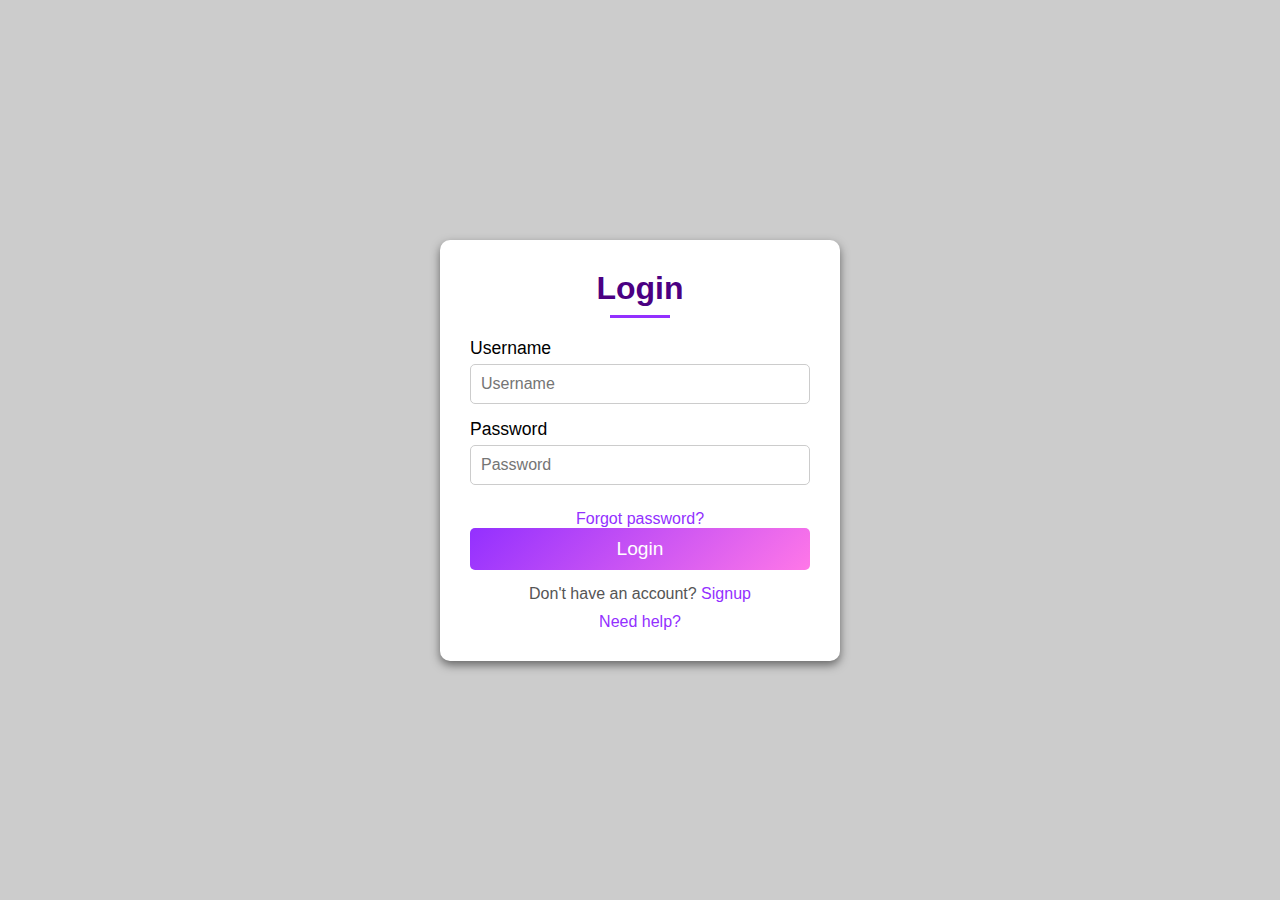
<file: login/login.html>
<!DOCTYPE html>
<html lang="en">
<head>
    <meta charset="UTF-8">
    <meta name="viewport" content="width=device-width, initial-scale=1.0">
    <title>Login</title>
    <link rel="stylesheet" href="style.css">
</head>
<body>
    <div class="form-container">
        <div class="form-box">
            <h1>Login</h1>
            <form action="#">
                <label for="username">Username</label>
                <input type="text" id="username" placeholder="Username" required>
                <label for="password">Password</label>
                <input type="password" id="password" placeholder="Password" required>
                <a href="#" class="forgot-password">Forgot password?</a>
                <button type="submit" class="btn login-btn">Login</button>
            </form>
            <p>Don't have an account? <a href="signup.html">Signup</a></p>
            <a href="#" class="help-link">Need help?</a>
        </div>
    </div>
</body>
</html>
</file>
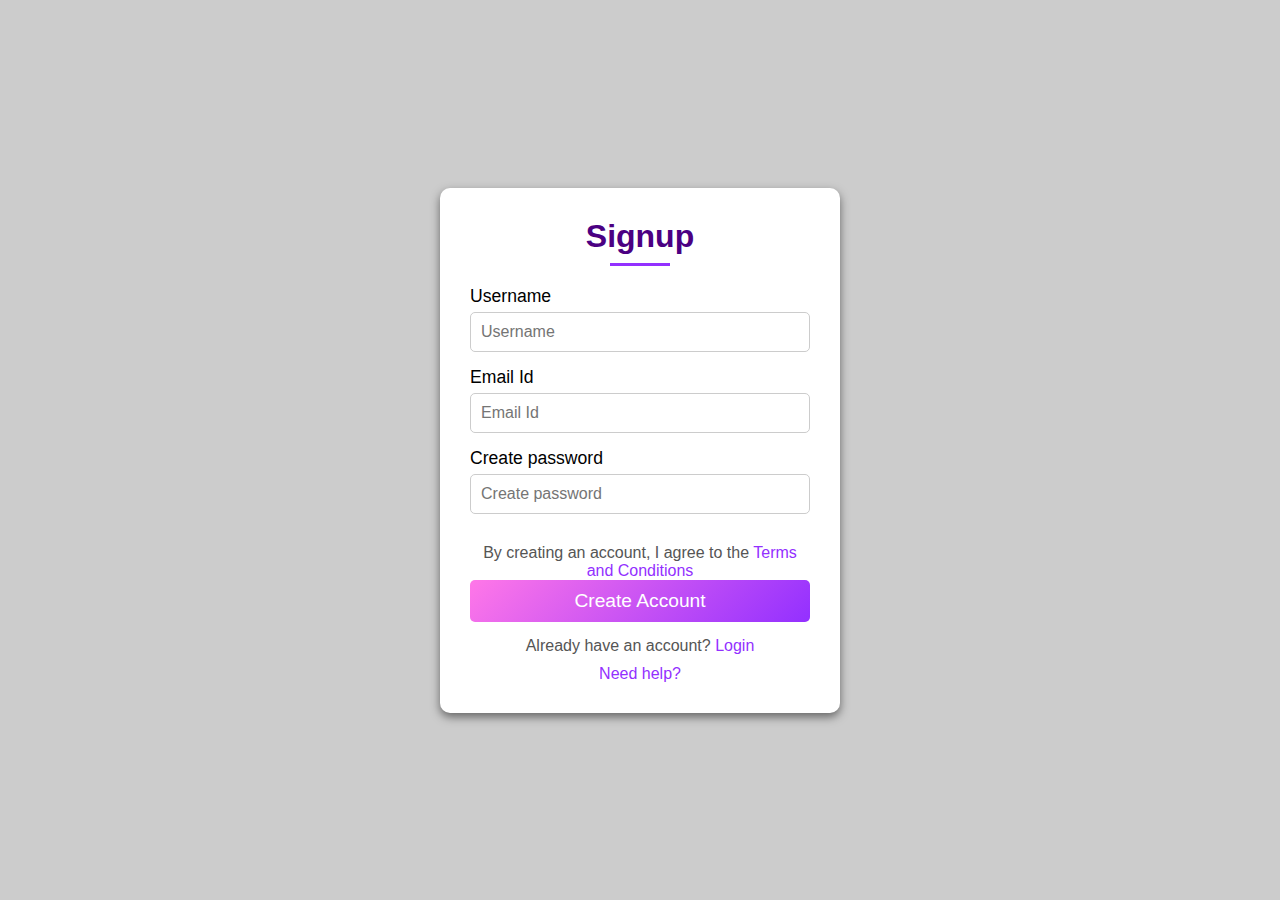
<file: login/signup.html>
<!DOCTYPE html>
<html lang="en">
<head>
    <meta charset="UTF-8">
    <meta name="viewport" content="width=device-width, initial-scale=1.0">
    <title>Signup</title>
    <link rel="stylesheet" href="style.css">
</head>
<body>
    <div class="form-container">
        <div class="form-box">
            <h1>Signup</h1>
            <form action="#">
                <label for="username">Username</label>
                <input type="text" id="username" placeholder="Username" required>
                <label for="email">Email Id</label>
                <input type="email" id="email" placeholder="Email Id" required>
                <label for="password">Create password</label>
                <input type="password" id="password" placeholder="Create password" required>
                <p>By creating an account, I agree to the <a href="#">Terms and Conditions</a></p>
                <button type="submit" class="btn signup-btn">Create Account</button>
            </form>
            <p>Already have an account? <a href="login.html">Login</a></p>
            <a href="#" class="help-link">Need help?</a>
        </div>
    </div>
</body>
</html>
</file>
<file: login/style.css>
* {
    margin: 0;
    padding: 0;
    box-sizing: border-box;
    font-family: 'Arial', sans-serif;
}

body {
    height: 100vh;
    display: flex;
    justify-content: center;
    align-items: center;
    background: #ccc;
}

.form-container {
    width: 100%;
    max-width: 400px;
}

.form-box {
    background-color: white;
    padding: 30px;
    border-radius: 10px;
    box-shadow: 0 4px 10px rgba(0, 0, 0, 0.5);
    text-align: center;
}

h1 {
    margin-bottom: 20px;
    font-size: 2em;
    color: #4B0082;
    position: relative;
}

h1::after {
    content: '';
    width: 60px;
    height: 3px;
    background-color: #9330FF;
    display: block;
    margin: 0 auto;
    margin-top: 8px;
}

label {
    display: block;
    text-align: left;
    font-size: 1.1em;
    margin-bottom: 5px;
    color: #000;
}

input {
    width: 100%;
    padding: 10px;
    margin-bottom: 15px;
    border: 1px solid #ccc;
    border-radius: 5px;
    font-size: 1em;
}

.btn {
    display: block;
    width: 100%;
    padding: 10px;
    border: none;
    border-radius: 5px;
    font-size: 1.2em;
    color: white;
    cursor: pointer;
    transition: background-color 0.3s ease;
}

.login-btn {
    background: linear-gradient(135deg, #9330FF, #FF77E8);
}

.signup-btn {
    background: linear-gradient(135deg, #FF77E8, #9330FF);
}

.btn:hover {
    opacity: 0.9;
}

.forgot-password,
.help-link {
    color: #9330FF;
    text-decoration: none;
    display: inline-block;
    margin-top: 10px;
}

.forgot-password:hover,
.help-link:hover {
    text-decoration: underline;
}

p {
    margin-top: 15px;
    color: #555;
}

p a {
    color: #9330FF;
    text-decoration: none;
}

p a:hover {
    text-decoration: underline;
}

.form-box a {
    color: #9330FF;
}
</file>
